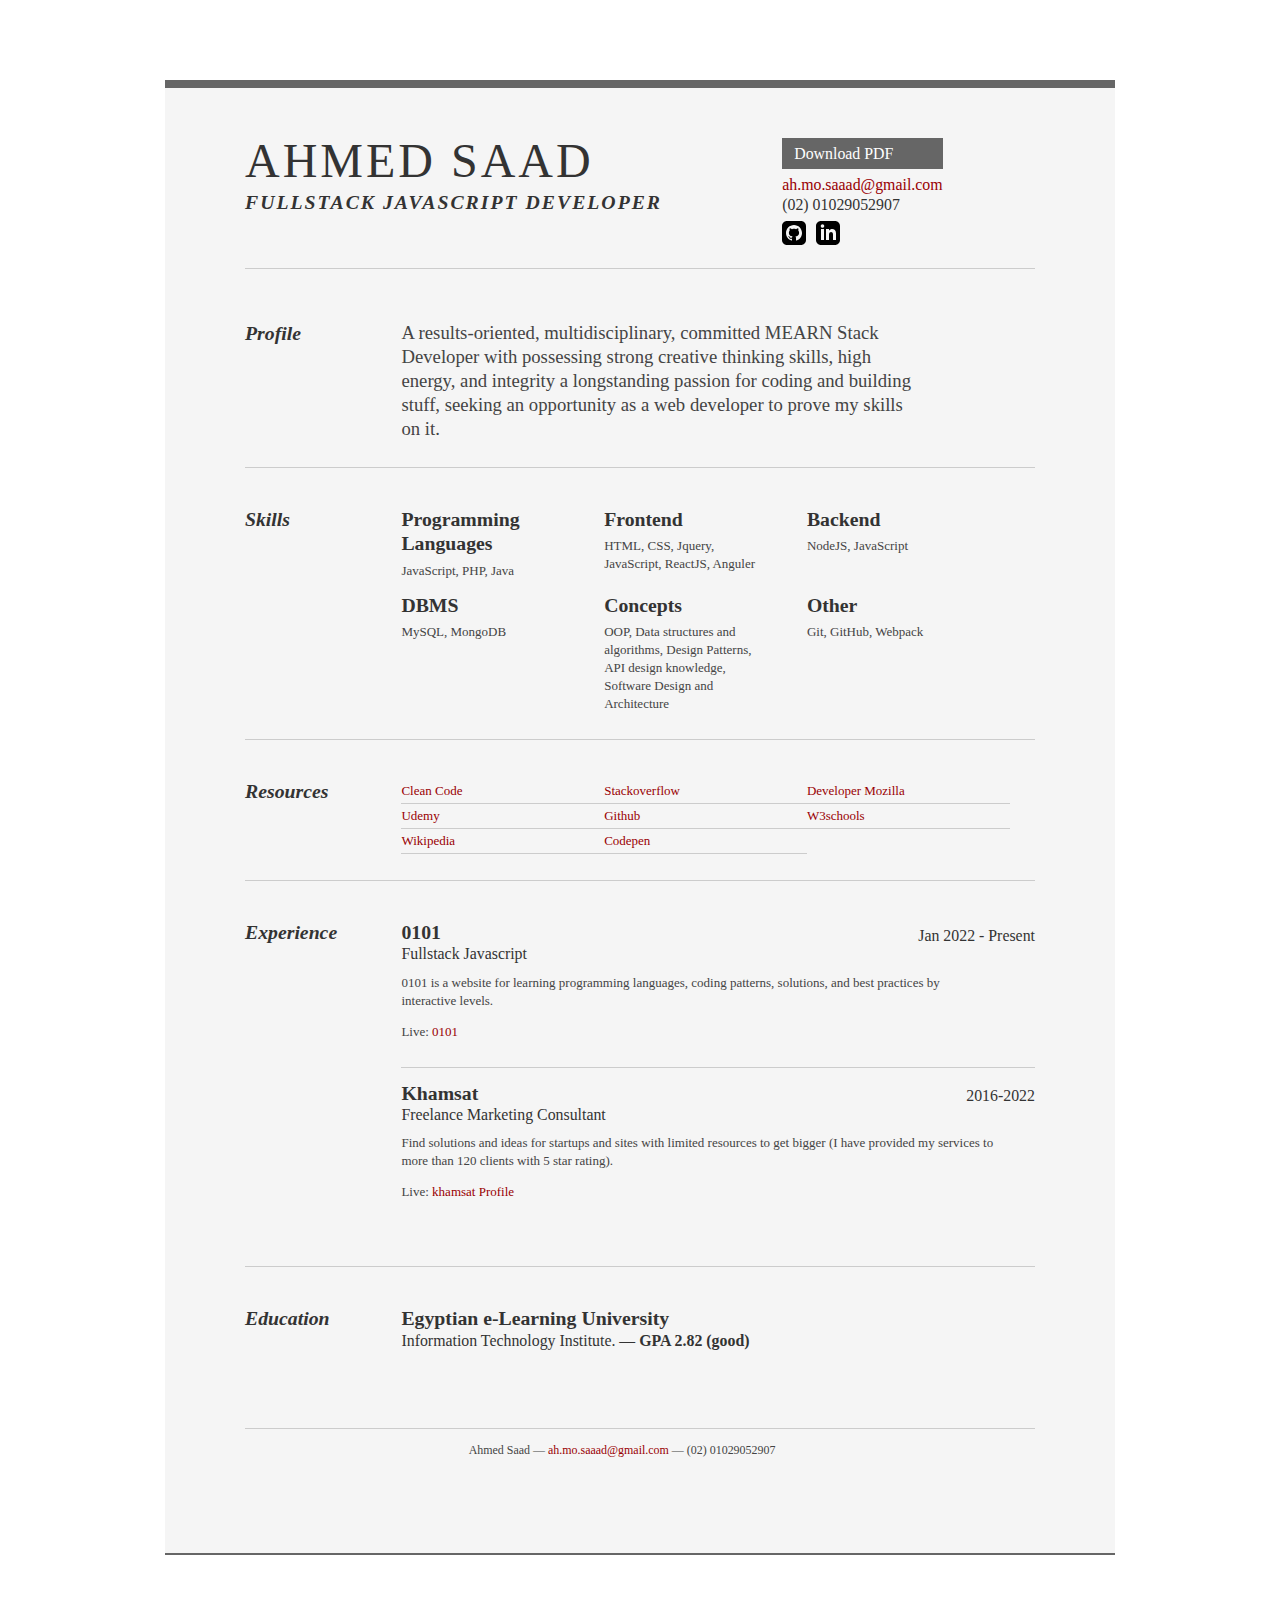
<file: index.html>
<!DOCTYPE >
<html>
  <head>
    <title>
      Ahmed Saad | Fullstack Javascript Developer | ah.mo.saaad@gmail.com
    </title>
    <meta http-equiv="content-type" content="text/html; charset=utf-8" />

    <meta name="keywords" content="" />
    <meta name="description" content="" />

    <link rel="stylesheet" type="text/css" href="css/yui.css" media="all" />
    <link rel="stylesheet" type="text/css" href="css/style.css" media="all" />
  </head>
  <body>
    <div id="doc2" class="yui-t7">
      <div id="inner">
        <div id="hd">
          <div class="yui-gc">
            <div class="yui-u first">
              <h1>Ahmed Saad</h1>
              <h2>Fullstack Javascript Developer</h2>
            </div>

            <div class="yui-u">
              <div class="contact-info">
                <h3>
                  <a
                    id="pdf"
                    href="https://drive.google.com/file/d/1f1NDo-h2y2dPuR7sVIwlKpe4Ft0DyFzQ/view?usp=sharing"
                    >Download PDF</a
                  >
                </h3>
                <h3>
                  <a href="mailto:name@yourdomain.com">ah.mo.saaad@gmail.com</a>
                </h3>
                <h3>(02) 01029052907</h3>
                <div class="links">
                  <a href="https://github.com/ahmedsaad3117" target="_blank">
                    <span>
                      <svg
                        xmlns="http://www.w3.org/2000/svg"
                        width="24"
                        height="24"
                        viewBox="0 0 24 24"
                      >
                        <path
                          d="M19 0h-14c-2.761 0-5 2.239-5 5v14c0 2.761 2.239 5 5 5h14c2.762 0 5-2.239 5-5v-14c0-2.761-2.238-5-5-5zm-4.466 19.59c-.405.078-.534-.171-.534-.384v-2.195c0-.747-.262-1.233-.55-1.481 1.782-.198 3.654-.875 3.654-3.947 0-.874-.312-1.588-.823-2.147.082-.202.356-1.016-.079-2.117 0 0-.671-.215-2.198.82-.64-.18-1.324-.267-2.004-.271-.68.003-1.364.091-2.003.269-1.528-1.035-2.2-.82-2.2-.82-.434 1.102-.16 1.915-.077 2.118-.512.56-.824 1.273-.824 2.147 0 3.064 1.867 3.751 3.645 3.954-.229.2-.436.552-.508 1.07-.457.204-1.614.557-2.328-.666 0 0-.423-.768-1.227-.825 0 0-.78-.01-.055.487 0 0 .525.246.889 1.17 0 0 .463 1.428 2.688.944v1.489c0 .211-.129.459-.528.385-3.18-1.057-5.472-4.056-5.472-7.59 0-4.419 3.582-8 8-8s8 3.581 8 8c0 3.533-2.289 6.531-5.466 7.59z"
                        />
                      </svg>
                    </span>
                  </a>
                  <a
                    href="https://www.linkedin.com/in/ahmed-saad-iti/"
                    target="_blank"
                  >
                    <span>
                      <svg
                        xmlns="http://www.w3.org/2000/svg"
                        width="24"
                        height="24"
                        viewBox="0 0 24 24"
                      >
                        <path
                          d="M19 0h-14c-2.761 0-5 2.239-5 5v14c0 2.761 2.239 5 5 5h14c2.762 0 5-2.239 5-5v-14c0-2.761-2.238-5-5-5zm-11 19h-3v-11h3v11zm-1.5-12.268c-.966 0-1.75-.79-1.75-1.764s.784-1.764 1.75-1.764 1.75.79 1.75 1.764-.783 1.764-1.75 1.764zm13.5 12.268h-3v-5.604c0-3.368-4-3.113-4 0v5.604h-3v-11h3v1.765c1.396-2.586 7-2.777 7 2.476v6.759z"
                        />
                      </svg>
                    </span>
                  </a>
                </div>
              </div>
            </div>
          </div>
        </div>

        <div id="bd">
          <div id="yui-main">
            <div class="yui-b">
              <div class="yui-gf">
                <div class="yui-u first">
                  <h2>Profile</h2>
                </div>
                <div class="yui-u">
                  <p class="enlarge">
                    A results-oriented, multidisciplinary, committed MEARN Stack
                    Developer with possessing strong creative thinking skills,
                    high energy, and integrity a longstanding passion for coding
                    and building stuff, seeking an opportunity as a web
                    developer to prove my skills on it.
                  </p>
                </div>
              </div>
              <!--// .yui-gf -->

              <div class="yui-gf">
                <div class="yui-u first">
                  <h2>Skills</h2>
                </div>
                <div class="yui-u">
                  <div class="talent">
                    <h2>Programming Languages</h2>
                    <p>JavaScript, PHP, Java</p>
                  </div>

                  <div class="talent">
                    <h2>Frontend</h2>
                    <p>HTML, CSS, Jquery, JavaScript, ReactJS, Anguler</p>
                  </div>

                  <div class="talent">
                    <h2>Backend</h2>
                    <p>NodeJS, JavaScript</p>
                  </div>
                </div>
                <div class="yui-u">
                  <div class="talent">
                    <h2>DBMS</h2>
                    <p>MySQL, MongoDB</p>
                  </div>

                  <div class="talent">
                    <h2>Concepts</h2>
                    <p>
                      OOP, Data structures and algorithms, Design Patterns, API
                      design knowledge, Software Design and Architecture
                    </p>
                  </div>
                  <div class="talent">
                    <h2>Other</h2>
                    <p>Git, GitHub, Webpack</p>
                  </div>
                </div>
              </div>
              <!--// .yui-gf -->

              <div class="yui-gf">
                <div class="yui-u first">
                  <h2>Resources</h2>
                </div>
                <div class="yui-u">
                  <ul class="talent">
                    <li>
                      <a
                        href="https://www.amazon.com/Clean-Code-Handbook-Software-Craftsmanship/dp/0132350882"
                        target="_blank"
                        >Clean Code</a
                      >
                    </li>
                    <li>
                      <a href="https://www.udemy.com/" target="_blank">Udemy</a>
                    </li>
                    <li>
                      <a href="https://www.wikipedia.org/" target="_blank"
                        >Wikipedia</a
                      >
                    </li>
                  </ul>

                  <ul class="talent">
                    <li>
                      <a href="https://stackoverflow.com/" target="_blank"
                        >Stackoverflow</a
                      >
                    </li>
                    <li>
                      <a href="https://github.com/" target="_blank">Github</a>
                    </li>
                    <li>
                      <a href="https://codepen.io/" target="_blank">Codepen</a>
                    </li>
                  </ul>

                  <ul class="talent">
                    <li>
                      <a href="https://developer.mozilla.org/" target="_blank"
                        >Developer Mozilla</a
                      >
                    </li>
                    <li>
                      <a href="https://www.w3schools.com/" target="_blank"
                        >W3schools</a
                      >
                    </li>
                  </ul>
                </div>
              </div>
              <!--// .yui-gf-->

              <div class="yui-gf">
                <div class="yui-u first">
                  <h2>Experience</h2>
                </div>
                <!--// .yui-u -->

                <div class="yui-u">
                  <div class="job">
                    <h2>0101</h2>
                    <h3>Fullstack Javascript</h3>
                    <h4>Jan 2022 - Present</h4>
                    <p>
                      0101 is a website for learning programming languages,
                      coding patterns, solutions, and best practices by
                      interactive levels.
                      <span class="urls">
                        Live:
                        <a href="https://kadrum.at/app" target="_blank"
                          >0101</a
                        ></span
                      >
                    </p>
                  </div>

                  <div class="job last">
                    <h2>Khamsat</h2>
                    <h3>Freelance Marketing Consultant</h3>
                    <h4>2016-2022</h4>
                    <p>
                      Find solutions and ideas for startups and sites with
                      limited resources to get bigger (I have provided my
                      services to more than 120 clients with 5 star rating).
                      <span class="urls">
                        Live:
                        <a
                          href="https://khamsat.com/user/ahmed_saad3117"
                          target="_blank"
                          >khamsat Profile
                        </a></span
                      >
                    </p>
                  </div>
                </div>
                <!--// .yui-u -->
              </div>
              <!--// .yui-gf -->

              <div class="yui-gf last">
                <div class="yui-u first">
                  <h2>Education</h2>
                </div>
                <div class="yui-u">
                  <h2>Egyptian e-Learning University</h2>
                  <h3>
                    Information Technology Institute. &mdash;
                    <strong>GPA 2.82 (good)</strong>
                  </h3>
                </div>
              </div>
              <!--// .yui-gf -->
            </div>
            <!--// .yui-b -->
          </div>
          <!--// yui-main -->
        </div>
        <!--// bd -->

        <div id="ft">
          <p>
            Ahmed Saad &mdash;
            <a href="ah.mo.saaad@gmail.com">ah.mo.saaad@gmail.com</a> &mdash;
            (02) 01029052907
          </p>
        </div>
        <!--// footer -->
      </div>
      <!-- // inner -->
    </div>
    <!--// doc -->
  </body>
</html>
</file>
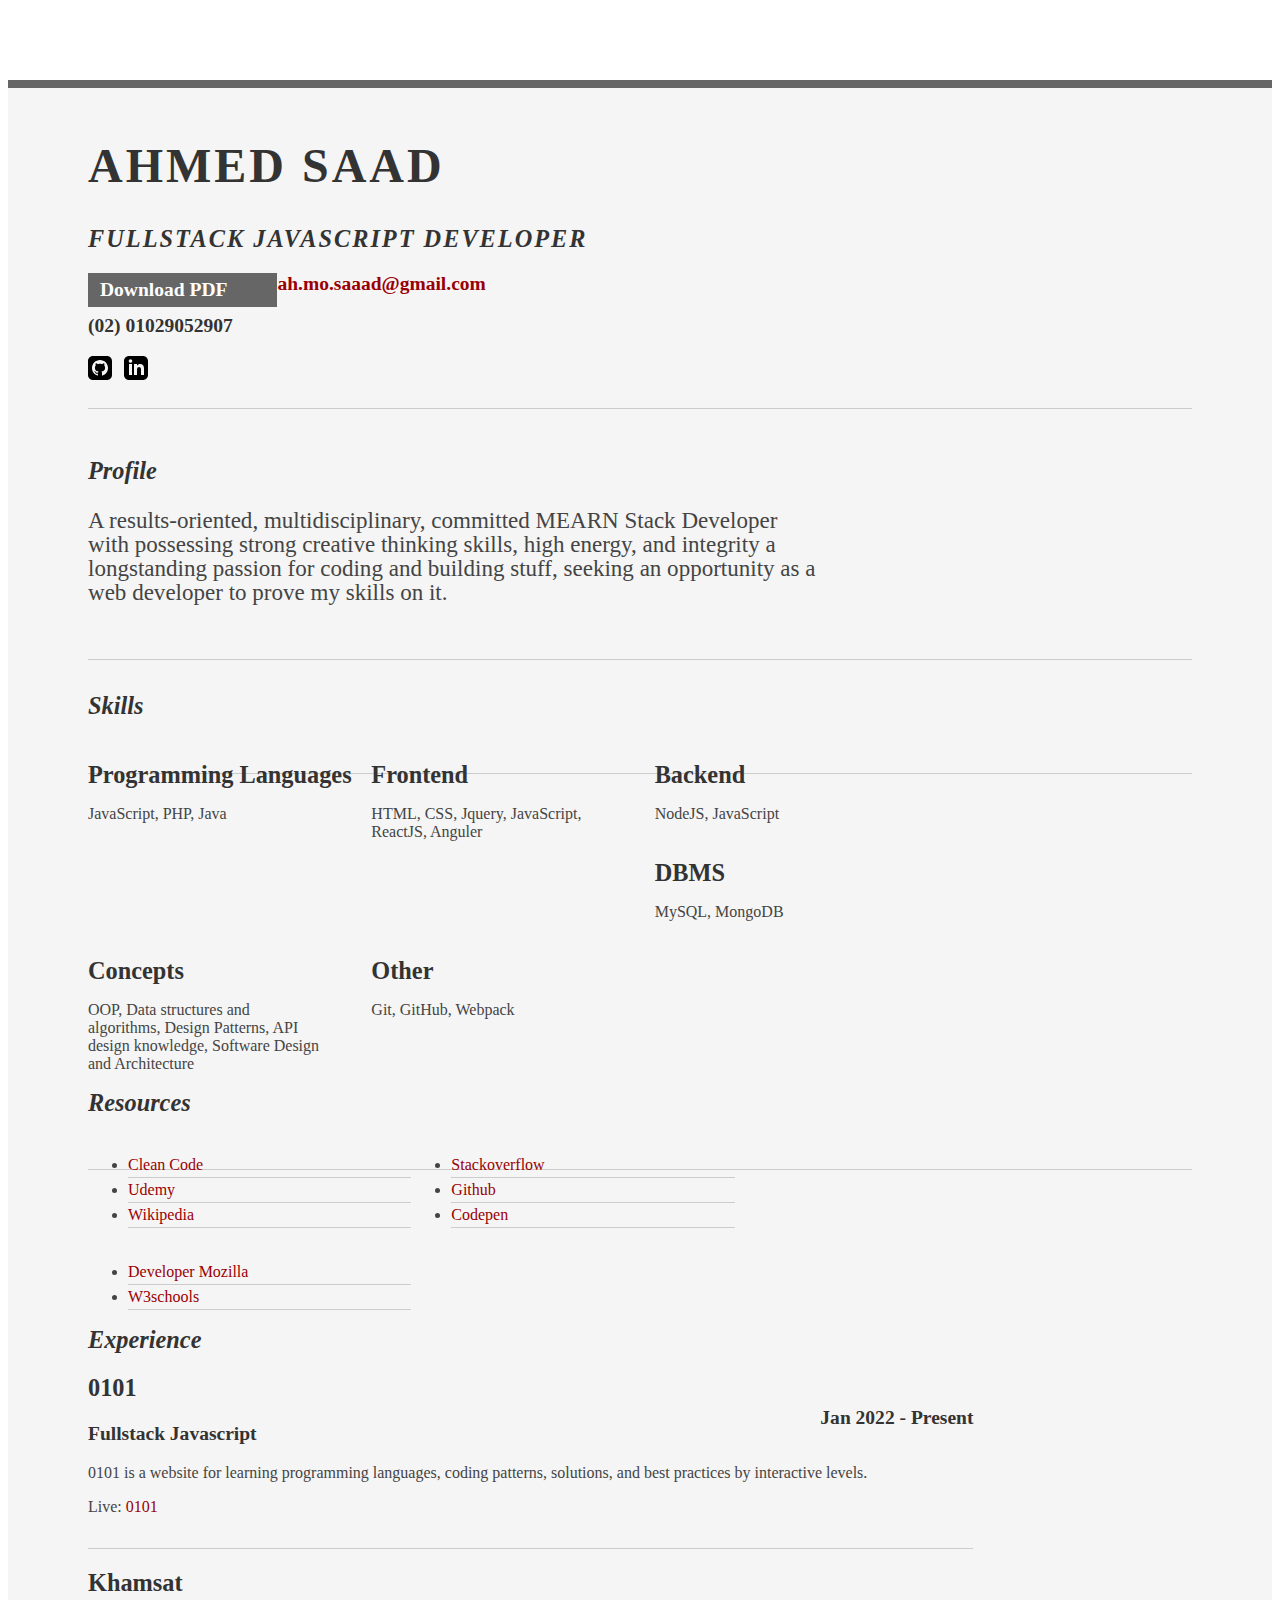
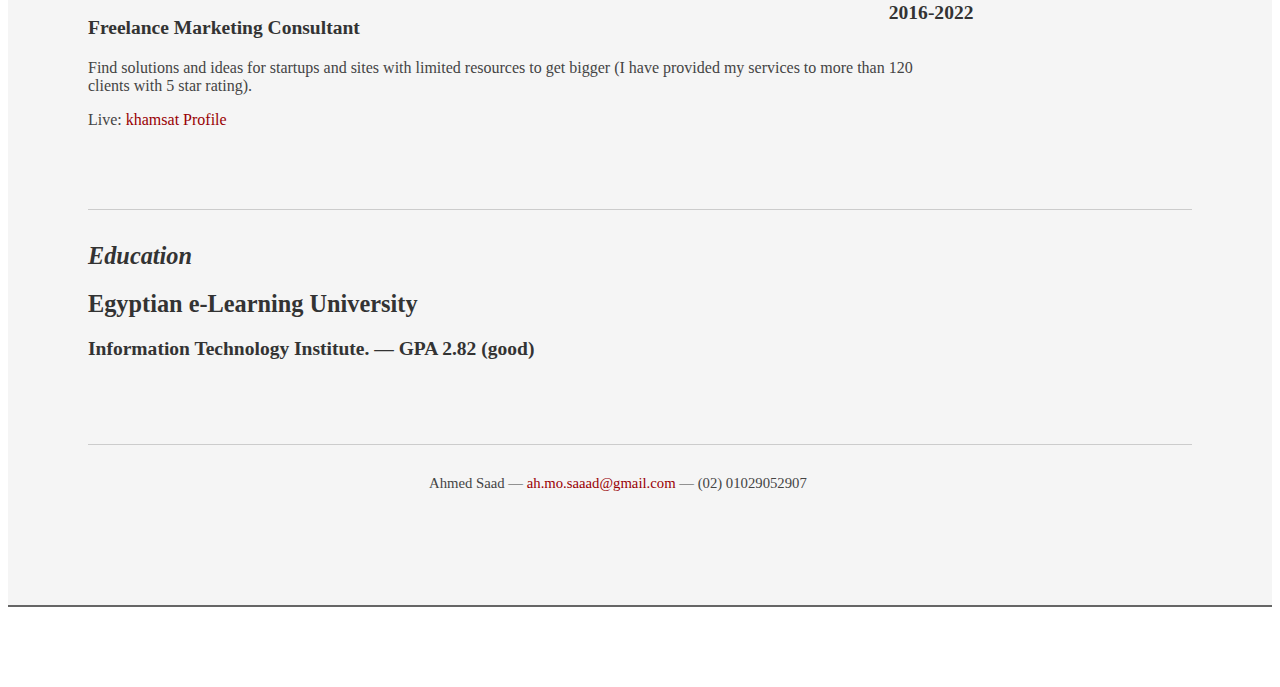
<file: srt-resume.html>
<!DOCTYPE >
<html>
  <head>
    <title>
      Ahmed Saad | Fullstack Javascript Developer | ah.mo.saaad@gmail.com
    </title>
    <meta http-equiv="content-type" content="text/html; charset=utf-8" />

    <meta name="keywords" content="" />
    <meta name="description" content="" />

    <link
      rel="stylesheet"
      type="text/css"
      href="http://yui.yahooapis.com/2.7.0/build/reset-fonts-grids/reset-fonts-grids.css"
      media="all"
    />
    <link rel="stylesheet" type="text/css" href="css/style.css" media="all" />
  </head>
  <body>
    <div id="doc2" class="yui-t7">
      <div id="inner">
        <div id="hd">
          <div class="yui-gc">
            <div class="yui-u first">
              <h1>Ahmed Saad</h1>
              <h2>Fullstack Javascript Developer</h2>
            </div>

            <div class="yui-u">
              <div class="contact-info">
                <h3>
                  <a
                    id="pdf"
                    href="https://drive.google.com/file/d/1f1NDo-h2y2dPuR7sVIwlKpe4Ft0DyFzQ/view?usp=sharing"
                    >Download PDF</a
                  >
                </h3>
                <h3>
                  <a href="mailto:name@yourdomain.com">ah.mo.saaad@gmail.com</a>
                </h3>
                <h3>(02) 01029052907</h3>
                <div class="links">
                  <a href="https://github.com/ahmedsaad3117" target="_blank">
                    <span>
                      <svg
                        xmlns="http://www.w3.org/2000/svg"
                        width="24"
                        height="24"
                        viewBox="0 0 24 24"
                      >
                        <path
                          d="M19 0h-14c-2.761 0-5 2.239-5 5v14c0 2.761 2.239 5 5 5h14c2.762 0 5-2.239 5-5v-14c0-2.761-2.238-5-5-5zm-4.466 19.59c-.405.078-.534-.171-.534-.384v-2.195c0-.747-.262-1.233-.55-1.481 1.782-.198 3.654-.875 3.654-3.947 0-.874-.312-1.588-.823-2.147.082-.202.356-1.016-.079-2.117 0 0-.671-.215-2.198.82-.64-.18-1.324-.267-2.004-.271-.68.003-1.364.091-2.003.269-1.528-1.035-2.2-.82-2.2-.82-.434 1.102-.16 1.915-.077 2.118-.512.56-.824 1.273-.824 2.147 0 3.064 1.867 3.751 3.645 3.954-.229.2-.436.552-.508 1.07-.457.204-1.614.557-2.328-.666 0 0-.423-.768-1.227-.825 0 0-.78-.01-.055.487 0 0 .525.246.889 1.17 0 0 .463 1.428 2.688.944v1.489c0 .211-.129.459-.528.385-3.18-1.057-5.472-4.056-5.472-7.59 0-4.419 3.582-8 8-8s8 3.581 8 8c0 3.533-2.289 6.531-5.466 7.59z"
                        />
                      </svg>
                    </span>
                  </a>
                  <a
                    href="https://www.linkedin.com/in/ahmed-saad-iti/"
                    target="_blank"
                  >
                    <span>
                      <svg
                        xmlns="http://www.w3.org/2000/svg"
                        width="24"
                        height="24"
                        viewBox="0 0 24 24"
                      >
                        <path
                          d="M19 0h-14c-2.761 0-5 2.239-5 5v14c0 2.761 2.239 5 5 5h14c2.762 0 5-2.239 5-5v-14c0-2.761-2.238-5-5-5zm-11 19h-3v-11h3v11zm-1.5-12.268c-.966 0-1.75-.79-1.75-1.764s.784-1.764 1.75-1.764 1.75.79 1.75 1.764-.783 1.764-1.75 1.764zm13.5 12.268h-3v-5.604c0-3.368-4-3.113-4 0v5.604h-3v-11h3v1.765c1.396-2.586 7-2.777 7 2.476v6.759z"
                        />
                      </svg>
                    </span>
                  </a>
                </div>
              </div>
            </div>
          </div>
        </div>

        <div id="bd">
          <div id="yui-main">
            <div class="yui-b">
              <div class="yui-gf">
                <div class="yui-u first">
                  <h2>Profile</h2>
                </div>
                <div class="yui-u">
                  <p class="enlarge">
                    A results-oriented, multidisciplinary, committed MEARN Stack
                    Developer with possessing strong creative thinking skills,
                    high energy, and integrity a longstanding passion for coding
                    and building stuff, seeking an opportunity as a web
                    developer to prove my skills on it.
                  </p>
                </div>
              </div>
              <!--// .yui-gf -->

              <div class="yui-gf">
                <div class="yui-u first">
                  <h2>Skills</h2>
                </div>
                <div class="yui-u">
                  <div class="talent">
                    <h2>Programming Languages</h2>
                    <p>JavaScript, PHP, Java</p>
                  </div>

                  <div class="talent">
                    <h2>Frontend</h2>
                    <p>HTML, CSS, Jquery, JavaScript, ReactJS, Anguler</p>
                  </div>

                  <div class="talent">
                    <h2>Backend</h2>
                    <p>NodeJS, JavaScript</p>
                  </div>
                </div>
                <div class="yui-u">
                  <div class="talent">
                    <h2>DBMS</h2>
                    <p>MySQL, MongoDB</p>
                  </div>

                  <div class="talent">
                    <h2>Concepts</h2>
                    <p>
                      OOP, Data structures and algorithms, Design Patterns, API
                      design knowledge, Software Design and Architecture
                    </p>
                  </div>
                  <div class="talent">
                    <h2>Other</h2>
                    <p>Git, GitHub, Webpack</p>
                  </div>
                </div>
              </div>
              <!--// .yui-gf -->

              <div class="yui-gf">
                <div class="yui-u first">
                  <h2>Resources</h2>
                </div>
                <div class="yui-u">
                  <ul class="talent">
                    <li>
                      <a
                        href="https://www.amazon.com/Clean-Code-Handbook-Software-Craftsmanship/dp/0132350882"
                        target="_blank"
                        >Clean Code</a
                      >
                    </li>
                    <li>
                      <a href="https://www.udemy.com/" target="_blank">Udemy</a>
                    </li>
                    <li>
                      <a href="https://www.wikipedia.org/" target="_blank"
                        >Wikipedia</a
                      >
                    </li>
                  </ul>

                  <ul class="talent">
                    <li>
                      <a href="https://stackoverflow.com/" target="_blank"
                        >Stackoverflow</a
                      >
                    </li>
                    <li>
                      <a href="https://github.com/" target="_blank">Github</a>
                    </li>
                    <li>
                      <a href="https://codepen.io/" target="_blank">Codepen</a>
                    </li>
                  </ul>

                  <ul class="talent">
                    <li>
                      <a href="https://developer.mozilla.org/" target="_blank"
                        >Developer Mozilla</a
                      >
                    </li>
                    <li>
                      <a href="https://www.w3schools.com/" target="_blank"
                        >W3schools</a
                      >
                    </li>
                  </ul>
                </div>
              </div>
              <!--// .yui-gf-->

              <div class="yui-gf">
                <div class="yui-u first">
                  <h2>Experience</h2>
                </div>
                <!--// .yui-u -->

                <div class="yui-u">
                  <div class="job">
                    <h2>0101</h2>
                    <h3>Fullstack Javascript</h3>
                    <h4>Jan 2022 - Present</h4>
                    <p>
                      0101 is a website for learning programming languages,
                      coding patterns, solutions, and best practices by
                      interactive levels.
                      <span class="urls">
                        Live:
                        <a href="https://kadrum.at/app" target="_blank"
                          >0101</a
                        ></span
                      >
                    </p>
                  </div>

                  <div class="job last">
                    <h2>Khamsat</h2>
                    <h3>Freelance Marketing Consultant</h3>
                    <h4>2016-2022</h4>
                    <p>
                      Find solutions and ideas for startups and sites with
                      limited resources to get bigger (I have provided my
                      services to more than 120 clients with 5 star rating).
                      <span class="urls">
                        Live:
                        <a
                          href="https://khamsat.com/user/ahmed_saad3117"
                          target="_blank"
                          >khamsat Profile
                        </a></span
                      >
                    </p>
                  </div>
                </div>
                <!--// .yui-u -->
              </div>
              <!--// .yui-gf -->

              <div class="yui-gf last">
                <div class="yui-u first">
                  <h2>Education</h2>
                </div>
                <div class="yui-u">
                  <h2>Egyptian e-Learning University </h2>
                  <h3>
                    Information Technology Institute. &mdash;
                    <strong>GPA 2.82 (good)</strong>
                  </h3>
                </div>
              </div>
              <!--// .yui-gf -->
            </div>
            <!--// .yui-b -->
          </div>
          <!--// yui-main -->
        </div>
        <!--// bd -->

        <div id="ft">
          <p>
            Ahmed Saad &mdash;
            <a href="ah.mo.saaad@gmail.com">ah.mo.saaad@gmail.com</a> &mdash;
            (02) 01029052907
          </p>
        </div>
        <!--// footer -->
      </div>
      <!-- // inner -->
    </div>
    <!--// doc -->
  </body>
</html>
</file>
<file: css/yui.css>
html {
  color: #000;
  background: #fff;
}
body,
div,
dl,
dt,
dd,
ul,
ol,
li,
h1,
h2,
h3,
h4,
h5,
h6,
pre,
code,
form,
fieldset,
legend,
input,
button,
textarea,
p,
blockquote,
th,
td {
  margin: 0;
  padding: 0;
}
table {
  border-collapse: collapse;
  border-spacing: 0;
}
fieldset,
img {
  border: 0;
}
address,
caption,
cite,
code,
dfn,
em,
strong,
th,
var,
optgroup {
  font-style: inherit;
  font-weight: inherit;
}
del,
ins {
  text-decoration: none;
}
li {
  list-style: none;
}
caption,
th {
  text-align: left;
}
h1,
h2,
h3,
h4,
h5,
h6 {
  font-size: 100%;
  font-weight: normal;
}
q:before,
q:after {
  content: "";
}
abbr,
acronym {
  border: 0;
  font-variant: normal;
}
sup {
  vertical-align: baseline;
}
sub {
  vertical-align: baseline;
}
legend {
  color: #000;
}
input,
button,
textarea,
select,
optgroup,
option {
  font-family: inherit;
  font-size: inherit;
  font-style: inherit;
  font-weight: inherit;
}
input,
button,
textarea,
select {
  *font-size: 100%;
}
body {
  font: 13px/1.231 arial, helvetica, clean, sans-serif;
  *font-size: small;
  *font: x-small;
}
select,
input,
button,
textarea,
button {
  font: 99% arial, helvetica, clean, sans-serif;
}
table {
  font-size: inherit;
  font: 100%;
}
pre,
code,
kbd,
samp,
tt {
  font-family: monospace;
  *font-size: 108%;
  line-height: 100%;
}
body {
  text-align: center;
}
#doc,
#doc2,
#doc3,
#doc4,
.yui-t1,
.yui-t2,
.yui-t3,
.yui-t4,
.yui-t5,
.yui-t6,
.yui-t7 {
  margin: auto;
  text-align: left;
  width: 57.69em;
  *width: 56.25em;
}
#doc2 {
  width: 73.076em;
  *width: 71.25em;
}
#doc3 {
  margin: auto 10px;
  width: auto;
}
#doc4 {
  width: 74.923em;
  *width: 73.05em;
}
.yui-b {
  position: relative;
}
.yui-b {
  _position: static;
}
#yui-main .yui-b {
  position: static;
}
#yui-main,
.yui-g .yui-u .yui-g {
  width: 100%;
}
.yui-t1 #yui-main,
.yui-t2 #yui-main,
.yui-t3 #yui-main {
  float: right;
  margin-left: -25em;
}
.yui-t4 #yui-main,
.yui-t5 #yui-main,
.yui-t6 #yui-main {
  float: left;
  margin-right: -25em;
}
.yui-t1 .yui-b {
  float: left;
  width: 12.30769em;
  *width: 12em;
}
.yui-t1 #yui-main .yui-b {
  margin-left: 13.30769em;
  *margin-left: 13.05em;
}
.yui-t2 .yui-b {
  float: left;
  width: 13.8461em;
  *width: 13.5em;
}
.yui-t2 #yui-main .yui-b {
  margin-left: 14.8461em;
  *margin-left: 14.55em;
}
.yui-t3 .yui-b {
  float: left;
  width: 23.0769em;
  *width: 22.5em;
}
.yui-t3 #yui-main .yui-b {
  margin-left: 24.0769em;
  *margin-left: 23.62em;
}
.yui-t4 .yui-b {
  float: right;
  width: 13.8456em;
  *width: 13.5em;
}
.yui-t4 #yui-main .yui-b {
  margin-right: 14.8456em;
  *margin-right: 14.55em;
}
.yui-t5 .yui-b {
  float: right;
  width: 18.4615em;
  *width: 18em;
}
.yui-t5 #yui-main .yui-b {
  margin-right: 19.4615em;
  *margin-right: 19.125em;
}
.yui-t6 .yui-b {
  float: right;
  width: 23.0769em;
  *width: 22.5em;
}
.yui-t6 #yui-main .yui-b {
  margin-right: 24.0769em;
  *margin-right: 23.62em;
}
.yui-t7 #yui-main .yui-b {
  display: block;
  margin: 0 0 1em 0;
}
#yui-main .yui-b {
  float: none;
  width: auto;
}
.yui-gb .yui-u,
.yui-g .yui-gb .yui-u,
.yui-gb .yui-g,
.yui-gb .yui-gb,
.yui-gb .yui-gc,
.yui-gb .yui-gd,
.yui-gb .yui-ge,
.yui-gb .yui-gf,
.yui-gc .yui-u,
.yui-gc .yui-g,
.yui-gd .yui-u {
  float: left;
}
.yui-g .yui-u,
.yui-g .yui-g,
.yui-g .yui-gb,
.yui-g .yui-gc,
.yui-g .yui-gd,
.yui-g .yui-ge,
.yui-g .yui-gf,
.yui-gc .yui-u,
.yui-gd .yui-g,
.yui-g .yui-gc .yui-u,
.yui-ge .yui-u,
.yui-ge .yui-g,
.yui-gf .yui-g,
.yui-gf .yui-u {
  float: right;
}
.yui-g div.first,
.yui-gb div.first,
.yui-gc div.first,
.yui-gd div.first,
.yui-ge div.first,
.yui-gf div.first,
.yui-g .yui-gc div.first,
.yui-g .yui-ge div.first,
.yui-gc div.first div.first {
  float: left;
}
.yui-g .yui-u,
.yui-g .yui-g,
.yui-g .yui-gb,
.yui-g .yui-gc,
.yui-g .yui-gd,
.yui-g .yui-ge,
.yui-g .yui-gf {
  width: 49.1%;
}
.yui-gb .yui-u,
.yui-g .yui-gb .yui-u,
.yui-gb .yui-g,
.yui-gb .yui-gb,
.yui-gb .yui-gc,
.yui-gb .yui-gd,
.yui-gb .yui-ge,
.yui-gb .yui-gf,
.yui-gc .yui-u,
.yui-gc .yui-g,
.yui-gd .yui-u {
  width: 32%;
  margin-left: 1.99%;
}
.yui-gb .yui-u {
  *margin-left: 1.9%;
  *width: 31.9%;
}
.yui-gc div.first,
.yui-gd .yui-u {
  width: 66%;
}
.yui-gd div.first {
  width: 32%;
}
.yui-ge div.first,
.yui-gf .yui-u {
  width: 74.2%;
}
.yui-ge .yui-u,
.yui-gf div.first {
  width: 24%;
}
.yui-g .yui-gb div.first,
.yui-gb div.first,
.yui-gc div.first,
.yui-gd div.first {
  margin-left: 0;
}
.yui-g .yui-g .yui-u,
.yui-gb .yui-g .yui-u,
.yui-gc .yui-g .yui-u,
.yui-gd .yui-g .yui-u,
.yui-ge .yui-g .yui-u,
.yui-gf .yui-g .yui-u {
  width: 49%;
  *width: 48.1%;
  *margin-left: 0;
}
.yui-g .yui-g .yui-u {
  width: 48.1%;
}
.yui-g .yui-gb div.first,
.yui-gb .yui-gb div.first {
  *margin-right: 0;
  *width: 32%;
  _width: 31.7%;
}
.yui-g .yui-gc div.first,
.yui-gd .yui-g {
  width: 66%;
}
.yui-gb .yui-g div.first {
  *margin-right: 4%;
  _margin-right: 1.3%;
}
.yui-gb .yui-gc div.first,
.yui-gb .yui-gd div.first {
  *margin-right: 0;
}
.yui-gb .yui-gb .yui-u,
.yui-gb .yui-gc .yui-u {
  *margin-left: 1.8%;
  _margin-left: 4%;
}
.yui-g .yui-gb .yui-u {
  _margin-left: 1%;
}
.yui-gb .yui-gd .yui-u {
  *width: 66%;
  _width: 61.2%;
}
.yui-gb .yui-gd div.first {
  *width: 31%;
  _width: 29.5%;
}
.yui-g .yui-gc .yui-u,
.yui-gb .yui-gc .yui-u {
  width: 32%;
  _float: right;
  margin-right: 0;
  _margin-left: 0;
}
.yui-gb .yui-gc div.first {
  width: 66%;
  *float: left;
  *margin-left: 0;
}
.yui-gb .yui-ge .yui-u,
.yui-gb .yui-gf .yui-u {
  margin: 0;
}
.yui-gb .yui-gb .yui-u {
  _margin-left: 0.7%;
}
.yui-gb .yui-g div.first,
.yui-gb .yui-gb div.first {
  *margin-left: 0;
}
.yui-gc .yui-g .yui-u,
.yui-gd .yui-g .yui-u {
  *width: 48.1%;
  *margin-left: 0;
}
.yui-gb .yui-gd div.first {
  width: 32%;
}
.yui-g .yui-gd div.first {
  _width: 29.9%;
}
.yui-ge .yui-g {
  width: 24%;
}
.yui-gf .yui-g {
  width: 74.2%;
}
.yui-gb .yui-ge div.yui-u,
.yui-gb .yui-gf div.yui-u {
  float: right;
}
.yui-gb .yui-ge div.first,
.yui-gb .yui-gf div.first {
  float: left;
}
.yui-gb .yui-ge .yui-u,
.yui-gb .yui-gf div.first {
  *width: 24%;
  _width: 20%;
}
.yui-gb .yui-ge div.first,
.yui-gb .yui-gf .yui-u {
  *width: 73.5%;
  _width: 65.5%;
}
.yui-ge div.first .yui-gd .yui-u {
  width: 65%;
}
.yui-ge div.first .yui-gd div.first {
  width: 32%;
}
#hd:after,
#bd:after,
#ft:after,
.yui-g:after,
.yui-gb:after,
.yui-gc:after,
.yui-gd:after,
.yui-ge:after,
.yui-gf:after {
  content: ".";
  display: block;
  height: 0;
  clear: both;
  visibility: hidden;
}
#hd,
#bd,
#ft,
.yui-g,
.yui-gb,
.yui-gc,
.yui-gd,
.yui-ge,
.yui-gf {
  zoom: 1;
}
</file>
<file: css/style.css>
.msg {
  padding: 10px;
  background: #222;
  position: relative;
}
.msg h1 {
  color: #fff;
}
.msg a {
  margin-left: 20px;
  background: #408814;
  color: white;
  padding: 4px 8px;
  text-decoration: none;
}
.msg a:hover {
  background: #266400;
}

/* //-- yui-grids style overrides -- */
body {
  font-family: Georgia;
  color: #444;
}
#inner {
  padding: 10px 80px;
  margin: 80px auto;
  background: #f5f5f5;
  border: solid #666;
  border-width: 8px 0 2px 0;
}
.yui-gf {
  margin-bottom: 2em;
  padding-bottom: 2em;
  border-bottom: 1px solid #ccc;
}

/* //-- header, body, footer -- */
a {
  cursor: pointer;
  text-decoration: none;
}
.links {
  margin-top: 0.5em;
}
.links a {
  margin-right: 0.5em;
}
#hd {
  margin: 2.5em 0 3em 0;
  padding-bottom: 1.5em;
  border-bottom: 1px solid #ccc;
}
#hd h2 {
  text-transform: uppercase;
  letter-spacing: 2px;
}
#bd,
#ft {
  margin-bottom: 2em;
}

/* //-- footer -- */
#ft {
  padding: 1em 0 5em 0;
  font-size: 92%;
  border-top: 1px solid #ccc;
  text-align: center;
}
#ft p {
  margin-bottom: 0;
  text-align: center;
}

/* //-- core typography and style -- */
#hd h1 {
  font-size: 48px;
  text-transform: uppercase;
  letter-spacing: 3px;
}
h2 {
  font-size: 152%;
  font-weight: bold;
}
h3,
h4 {
  font-size: 122%;
}
h1,
h2,
h3,
h4 {
  color: #333;
}
p {
  font-size: 100%;
  line-height: 18px;
  padding-right: 3em;
}
a {
  color: #990003;
}
a:hover {
  text-decoration: none;
}
strong {
  font-weight: bold;
}
li {
  line-height: 24px;
  border-bottom: 1px solid #ccc;
}
p.enlarge {
  font-size: 144%;
  padding-right: 6.5em;
  line-height: 24px;
}
p.enlarge span {
  color: #000;
}
.contact-info {
  margin-top: 7px;
}
.first h2 {
  font-style: italic;
}
.last {
  border-bottom: 0;
}

/* //-- section styles -- */

a#pdf {
  display: block;
  float: left;
  background: #666;
  color: white;
  padding: 6px 50px 6px 12px;
  margin-bottom: 6px;
  text-decoration: none;
}
a#pdf:hover {
  background: #222;
}

.job {
  position: relative;
  margin-bottom: 1em;
  padding-bottom: .5em;
  border-bottom: 1px solid #ccc;
}
.job h4 {
  position: absolute;
  top: 0.35em;
  right: 0;
}
.job p {
  margin: 0.75em 0 1.5em 0;
}

.last {
  border: none;
}
.skills-list {
}
.skills-list ul {
  margin: 0;
}
.skills-list li {
  margin: 3px 0;
  padding: 3px 0;
}
.skills-list li span {
  font-size: 152%;
  display: block;
  margin-bottom: -2px;
  padding: 0;
}
.talent {
  width: 32%;
  float: left;
}
.talent h2 {
  margin-bottom: 6px;
}

#srt-ttab {
  margin-bottom: 100px;
  text-align: center;
}
#srt-ttab img.last {
  margin-top: 20px;
}

.urls {
  font-size: 1em;
  display: block;
  margin-top: 1em;
}

/* --// override to force 1/8th width grids -- */
.yui-gf .yui-u {
  width: 80.2%;
  margin-top: 1em;
}
.yui-gf div.first {
  width: 12.3%;
}
</file>
